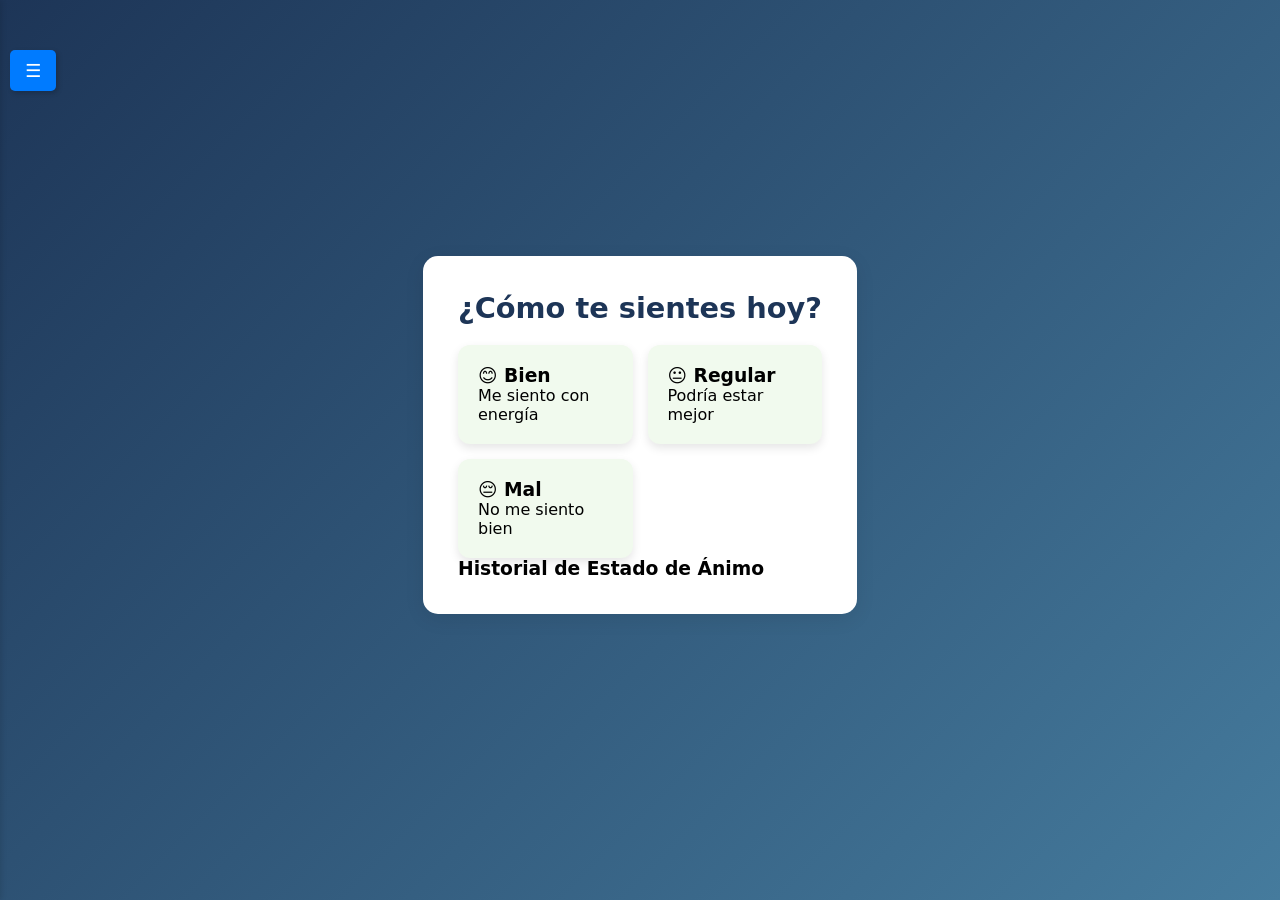
<file: main.html>
<!DOCTYPE html>
<html lang="es">

<head>
    <meta charset="UTF-8">
    <meta name="viewport" content="width=device-width, initial-scale=1.0">
    <title>VitaCare - Control de Diabetes</title>
    <link rel="stylesheet" href="sec.css">
</head>
<style>
    /* Botón de menú */
.menu-icon {
    position: fixed;
    top: 50px; /* Más abajo que antes */
    left: 10px;
    z-index: 20; /* Por encima del menú */
    background-color: #007bff;
    color: white;
    border: none;
    padding: 10px 15px;
    font-size: 18px;
    cursor: pointer;
    border-radius: 5px;
    box-shadow: 2px 2px 5px rgba(0, 0, 0, 0.2);
    transition: transform 0.3s ease;
}

.menu-icon:hover {
    transform: scale(1.1);
}

/* Menú lateral (desplegable) */
.siderbar {
    position: fixed;
    top: 0;
    left: -250px; /* Oculto inicialmente */
    height: 100vh;
    overflow-y: auto;
    background-color: #f8f9fa;
    padding: 10px;
    border-right: 1px solid #ccc;
    width: 250px;
    box-shadow: 2px 0 5px rgba(0, 0, 0, 0.1);
    z-index: 10;
    transition: left 0.3s ease; /* Animación suave al abrir/cerrar */
}

/* Menú abierto */
.siderbar.open {
    left: 0;
}

/* Botón de cierre (X) */
.close-btn {
    position: absolute;
    top: 10px;
    right: 10px;
    background-color: transparent;
    color: #333;
    border: none;
    font-size: 20px;
    cursor: pointer;
}

/* Ajuste del contenido principal */
.container {
    margin-left: 0; /* Inicialmente no desplazado */
    transition: margin-left 0.3s ease;
}

/* Desplazamiento del contenido cuando el menú está abierto */
.container.shift {
    margin-left: 250px; /* Desplazado cuando el menú está abierto */
}

ul {
    list-style: none;
    padding: 0;
}

ul li {
    padding: 10px;
}

ul li a {
    text-decoration: none;
    color: #333;
    font-size: 18px;
}
</style>

<body>
    <div id="mainContent">
        <div class="container">
            <!-- Botón de menú -->
            <button id="menuToggle" class="menu-icon" onclick="toggleSidebar()">☰</button>

            <!-- Menú lateral -->
            <div class="siderbar">
                <button class="close-btn">X</button> <!-- Botón de cierre -->
                <div class="tab active" onclick="changeTab(this, 'moodSection')">Estado de Ánimo</div>
                <div class="tab" onclick="changeTab(this, 'dietSection')">Dieta</div>
                <div class="tab" onclick="changeTab(this, 'healthSection')">Salud</div>
                <div class="tab" onclick="changeTab(this, 'goalsSection')">Metas de Salud</div>
                <div class="tab" onclick="changeTab(this, 'progressSection')">Progreso</div>
                <div class="tab" onclick="changeTab(this, 'settingsSection')">Ajustes</div>
                <div class="tab" onclick="changeTab(this, 'reportSection')">Historial</div>
            </div>

            <!-- Mood Section -->
            <div id="moodSection" class="content-section">
                <h2>¿Cómo te sientes hoy?</h2>
                <div class="mood-tracker">
                    <div class="mood-card" onclick="logMood('Bien')">
                        <h3>😊 Bien</h3>
                        <p>Me siento con energía</p>
                    </div>
                    <div class="mood-card" onclick="logMood('Regular')">
                        <h3>😐 Regular</h3>
                        <p>Podría estar mejor</p>
                    </div>
                    <div class="mood-card" onclick="logMood('Mal')">
                        <h3>😔 Mal</h3>
                        <p>No me siento bien</p>
                    </div>
                </div>
                <h3>Historial de Estado de Ánimo</h3>
                <ul id="moodHistory" class="mood-history"></ul>
            </div>

            <!-- Diet Section -->
            <div id="dietSection" class="content-section" style="display: none;">
                <h2>Control de Glucosa y Dieta</h2>
                <div class="form-group">
                    <input type="number" class="glucose-input" placeholder="Nivel de glucosa (mg/dL)">
                    <button class="btn" onclick="analyzeDiet()">Analizar</button>
                </div>
                <ul class="recommendations">
                    <li id="breakfastRecommendation">🍳 Desayuno: Avena con frutas bajas en azúcar</li>
                    <li id="lunchRecommendation">🥗 Almuerzo: Proteína magra con verduras</li>
                    <li id="dinnerRecommendation">🍲 Cena: Pescado con ensalada</li>
                </ul>
            </div>

            <!-- Health Section -->
            <div id="healthSection" class="content-section" style="display: none;">
                <h2>Recomendaciones de Salud</h2>
                <ul class="recommendations">
                    <li>🩸 Mantén un registro diario de tus niveles de glucosa</li>
                    <li>🏃‍♂️ Realiza ejercicio moderado por 30 minutos</li>
                    <li>📅 Mantén un horario regular de comidas</li>
                    <li>😌 Evita el estrés para mejorar tu salud</li>
                    <li>💧 Toma al menos 2 litros de agua al día</li>
                </ul>
            </div>

            <!-- Health Goals Section -->
            <div id="goalsSection" class="content-section" style="display: none;">
                <h2>Metas de Salud</h2>
                <p>Establece y sigue tus metas de salud.</p>
                <div class="form-group">
                    <label for="goalName">Meta:</label>
                    <input type="text" id="goalName" placeholder="Ejemplo: Bajar niveles de glucosa">
                </div>
                <div class="form-group">
                    <label for="goalDeadline">Fecha límite:</label>
                    <input type="date" id="goalDeadline">
                </div>
                <button class="btn" onclick="addGoal()">Guardar Meta</button>
                <h3>Mis Metas</h3>
                <ul id="goalsList" class="goals-list"></ul>
            </div>

            <!-- Progress Section -->
            <div id="progressSection" class="content-section" style="display: none;">
                <h2>Progreso</h2>
                <p>Visualiza tu avance en los últimos meses.</p>
                <canvas id="progressChart" width="400" height="200"></canvas>
            </div>

            <!-- Settings Section -->
            <div id="settingsSection" class="content-section" style="display: none;">
                <h2>Ajustes</h2>
                <div class="settings-option">
                    <span>Modo Oscuro</span>
                    <input type="checkbox" id="darkModeToggle" onclick="toggleDarkMode()">
                </div>
                <div class="settings-option">
                    <span>Tamaño de letra</span>
                    <select id="fontSizeSelect">
                        <option>Pequeño</option>
                        <option>Mediano</option>
                        <option>Grande</option>
                    </select>
                </div>
                <div class="settings-option">
                    <span>Notificaciones</span>
                    <input type="checkbox" checked>
                </div>
                <div class="settings-option">
                    <span>Eliminar cuenta</span>
                    <button class="btn-danger">Eliminar</button>
                </div>
            </div>

            <!-- Report Section -->
            <div id="reportSection" class="content-section" style="display: none;">
                <h2>Historial de Glucosa</h2>
                <canvas id="glucoseChart" width="400" height="200"></canvas>
                <button class="btn-download">Descargar Reporte</button>
            </div>
        </div>
    </div>
    <script>
        // Seleccionar los elementos
   const menuIcon = document.querySelector('.menu-icon');
   const sidebar = document.querySelector('.siderbar');
   const closeButton = document.querySelector('.close-btn');
   const menuItems = document.querySelectorAll('.menu-item');
   const container = document.querySelector('.container');
   
   // Abrir el menú
   menuIcon.addEventListener('click', () => {
       sidebar.classList.add('open');
       container.classList.add('shift');
   });
   
   // Cerrar el menú al hacer clic en la X
   closeButton.addEventListener('click', () => {
       sidebar.classList.remove('open');
       container.classList.remove('shift');
   });
   
   // Cerrar el menú al hacer clic en un botón del menú
   menuItems.forEach(item => {
       item.addEventListener('click', () => {
           sidebar.classList.remove('open');
           container.classList.remove('shift');
       });
   });
   
       </script>
</body>

</html>
</file>
<file: sec.css>
:root {
    --primary: #1d3557;
    --accent: #e63946;
    --light: #f1faee;
    --secondary: #457b9d;
    --background: #f8f9fa;
}

* {
    margin: 0;
    padding: 0;
    box-sizing: border-box;
    font-family: 'Segoe UI', system-ui, sans-serif;
}

body {
    background: var(--background);
    transition: 0.3s, color 0.3s;
}

body.dark-mode {
    background: #121212;
    color: #f1f1f100;
}

.login-container {
    display: flex;
    align-items: center;
    justify-content: center;
    height: 100vh;
    background: linear-gradient(135deg, var(--primary), var(--secondary));
}

.login-card {

    width: 50%;
    /* Ajusta este valor según el tamaño deseado */
    height: auto;
    /* Mantiene la proporción de la imagen */
}

.login-card {
    background: white;
    padding: 40px;
    border-radius: 20px;
    box-shadow: 0 10px 25px rgba(0, 0, 0, 0.15);
    width: 100%;
    max-width: 5022px;
    /* Ajusta este valor según el tamaño deseado */


}

.input-icon {
    position: absolute;
    right: -250px;
    font-size: 1.2em;
    color: #888;
    pointer-events: none;
}

.form-group {
    position: relative;
    margin-bottom: 25px;
}

.container {
    max-width: 1000px;
    margin: 0 auto;
    padding: 20px;
}

.nav-tabs {
    display: flex;
    gap: 10px;
    margin-bottom: 30px;
}

.tab {
    padding: 12px 20px;
    background: var(--light);
    border-radius: 8px;
    text-align: center;
    cursor: pointer;
    transition: background 0.3s;
}
body {
    font-family: Arial, sans-serif;
    margin: 0;
    padding: 0;
}

.tab.active {
    background: var(--secondary);
    color: white;
    font-weight: bold;
    box-shadow: 0px 4px 12px rgba(0, 0, 0, 0.15);
}

.content-section {
    background: white;
    padding: 35px;
    border-radius: 15px;
    box-shadow: 0 5px 20px rgba(0, 0, 0, 0.08);
    margin-bottom: 30px;
    transition: transform 0.3s;
}

.content-section:hover {
    transform: translateY(-5px);
}

.mood-tracker,
.goals-list,
.recommendations {
    display: grid;
    grid-template-columns: repeat(auto-fill, minmax(150px, 1fr));
    gap: 15px;
}

.recommendations li,
.goals-list li {
    display: flex;
    align-items: center;
    background: var(--light);
    padding: 15px;
    border-radius: 10px;
    box-shadow: 0 3px 6px rgba(0, 0, 0, 0.1);
    font-size: 1.1em;
}

.glucose-input {
    width: 100%;
    padding: 10px;
    font-size: 1em;
    border-radius: 5px;
    border: 2px solid var(--primary);
}

.mood-card {
    padding: 20px;
    background: var(--light);
    border-radius: 12px;
    transition: transform 0.2s ease, box-shadow 0.2s ease;
    box-shadow: 0 4px 10px rgba(0, 0, 0, 0.1);
    cursor: pointer;
}

.mood-card:hover {
    transform: scale(1.05);
    box-shadow: 0 6px 15px rgba(0, 0, 0, 0.15);
}

.btn,
.btn-danger,
.btn-download {
    padding: 12px 20px;
    border-radius: 10px;
    font-size: 1em;
    cursor: pointer;
    transition: background 0.3s, transform 0.2s;
}

.btn:hover,
.btn-download:hover {
    transform: scale(1.05);
}

.btn-danger {
    background: #dc3545;
    color: white;
}

:root {
    --primary: #1d3557;
    --accent: #e63946;
    --light: #f1faee;
    --secondary: #457b9d;
    --background: #f8f9fa;
    --input-border: #ddd;
}

body {
    background: linear-gradient(135deg, var(--primary), var(--secondary));
    display: flex;
    align-items: center;
    justify-content: center;
    height: 100vh;
    margin: 0;
    font-family: 'Segoe UI', sans-serif;
}

.login-container {
    display: flex;
    justify-content: center;
    align-items: center;
    width: 100%;
    height: 100%;
}

.login-card {
    background: white;
    padding: 30px;
    border-radius: 15px;
    box-shadow: 0 8px 20px rgba(0, 0, 0, 0.2);
    max-width: 380px;
    width: 90%;
    text-align: center;
}

.logo {
    width: 80px;
    height: 80px;
    margin-bottom: 25px;
}

h2 {
    font-size: 1.8em;
    color: var(--primary);
    margin-bottom: 20px;
}

.form-group {
    position: relative;
    margin-bottom: 20px;
}

input {
    width: 100%;
    padding: 12px;
    padding-left: 35px;
    /* space for icon */
    border: 1px solid var(--input-border);
    border-radius: 8px;
    font-size: 1em;
    transition: border-color 0.3s;
}

input:focus {
    border-color: var(--accent);
    outline: none;
}

.input-icon {
    position: absolute;
    top: 50%;
    left: 10px;
    transform: translateY(-50%);
    font-size: 1.2em;
    color: #888;
    pointer-events: none;
}

.btn {
    width: 100%;
    padding: 12px;
    border-radius: 8px;
    background: var(--accent);
    color: white;
    font-size: 1em;
    font-weight: bold;
    cursor: pointer;
    border: none;
    transition: background 0.3s ease, transform 0.2s ease;
}

.btn:hover {
    background: var(--primary);
    transform: scale(1.02);
}

.register-prompt {
    font-size: 0.9em;
    color: #666;
    margin-top: 15px;
}

.link-accent {
    color: var(--accent);
    text-decoration: none;
    font-weight: bold;
}

.link-accent:hover {
    text-decoration: underline;
}

/* Estilos responsivos para dispositivos pequeños */
@media (max-width: 768px) {

    .container,
    .login-card,
    .content-section {
        padding: 15px;
        width: 100%;
    }

    .nav-tabs {
        flex-direction: column;
        align-items: stretch;
    }

    .tab {
        padding: 10px;
        font-size: 0.9em;
    }

    .logo {
        width: 50px;
        height: 50px;
    }

    h2 {
        font-size: 1.5em;
    }

    input,
    .btn {
        font-size: 0.9em;
        padding: 10px;
    }

    .btn,
    .btn-download {
        font-size: 0.9em;
    }

    /* Ajuste para el canvas de la gráfica */
    #glucoseChart,
    #progressChart {
        max-width: 100%;
        height: auto;
    }
}

@media (max-width: 480px) {
    .nav-tabs {
        font-size: 0.8em;
        padding: 5px;
    }

    h2 {
        font-size: 1.3em;
    }

    .form-group {
        margin-bottom: 15px;
    }
    
    .siderbar {
        height: 100vh; /* Ocupa toda la altura de la pantalla */
        overflow-y: auto; /* Habilita el desplazamiento vertical */
        background-color: #f8f9fa; /* Fondo claro */
        padding: 10px; /* Espaciado interno */
        border-right: 1px solid #ccc; /* Línea divisoria */
        width: 250px; /* Ancho fijo del menú */
        box-shadow: inset 0 -5px 5px -5px rgba(0, 0, 0, 0.2);
    }
    
    .tab {
        padding: 10px 15px;
        margin-bottom: 10px;
        background-color: #e9ecef; /* Fondo de las pestañas */
        cursor: pointer;
        border-radius: 5px;
        text-align: center;
        font-weight: bold;
        transition: background-color 0.3s ease;
    }
    
    .tab:hover {
        background-color: #d1d8de; /* Color al pasar el cursor */
    }
    
    .tab.active {
        background-color: #007bff; /* Color de la pestaña activa */
        color: white;
    }
    
}
</file>
